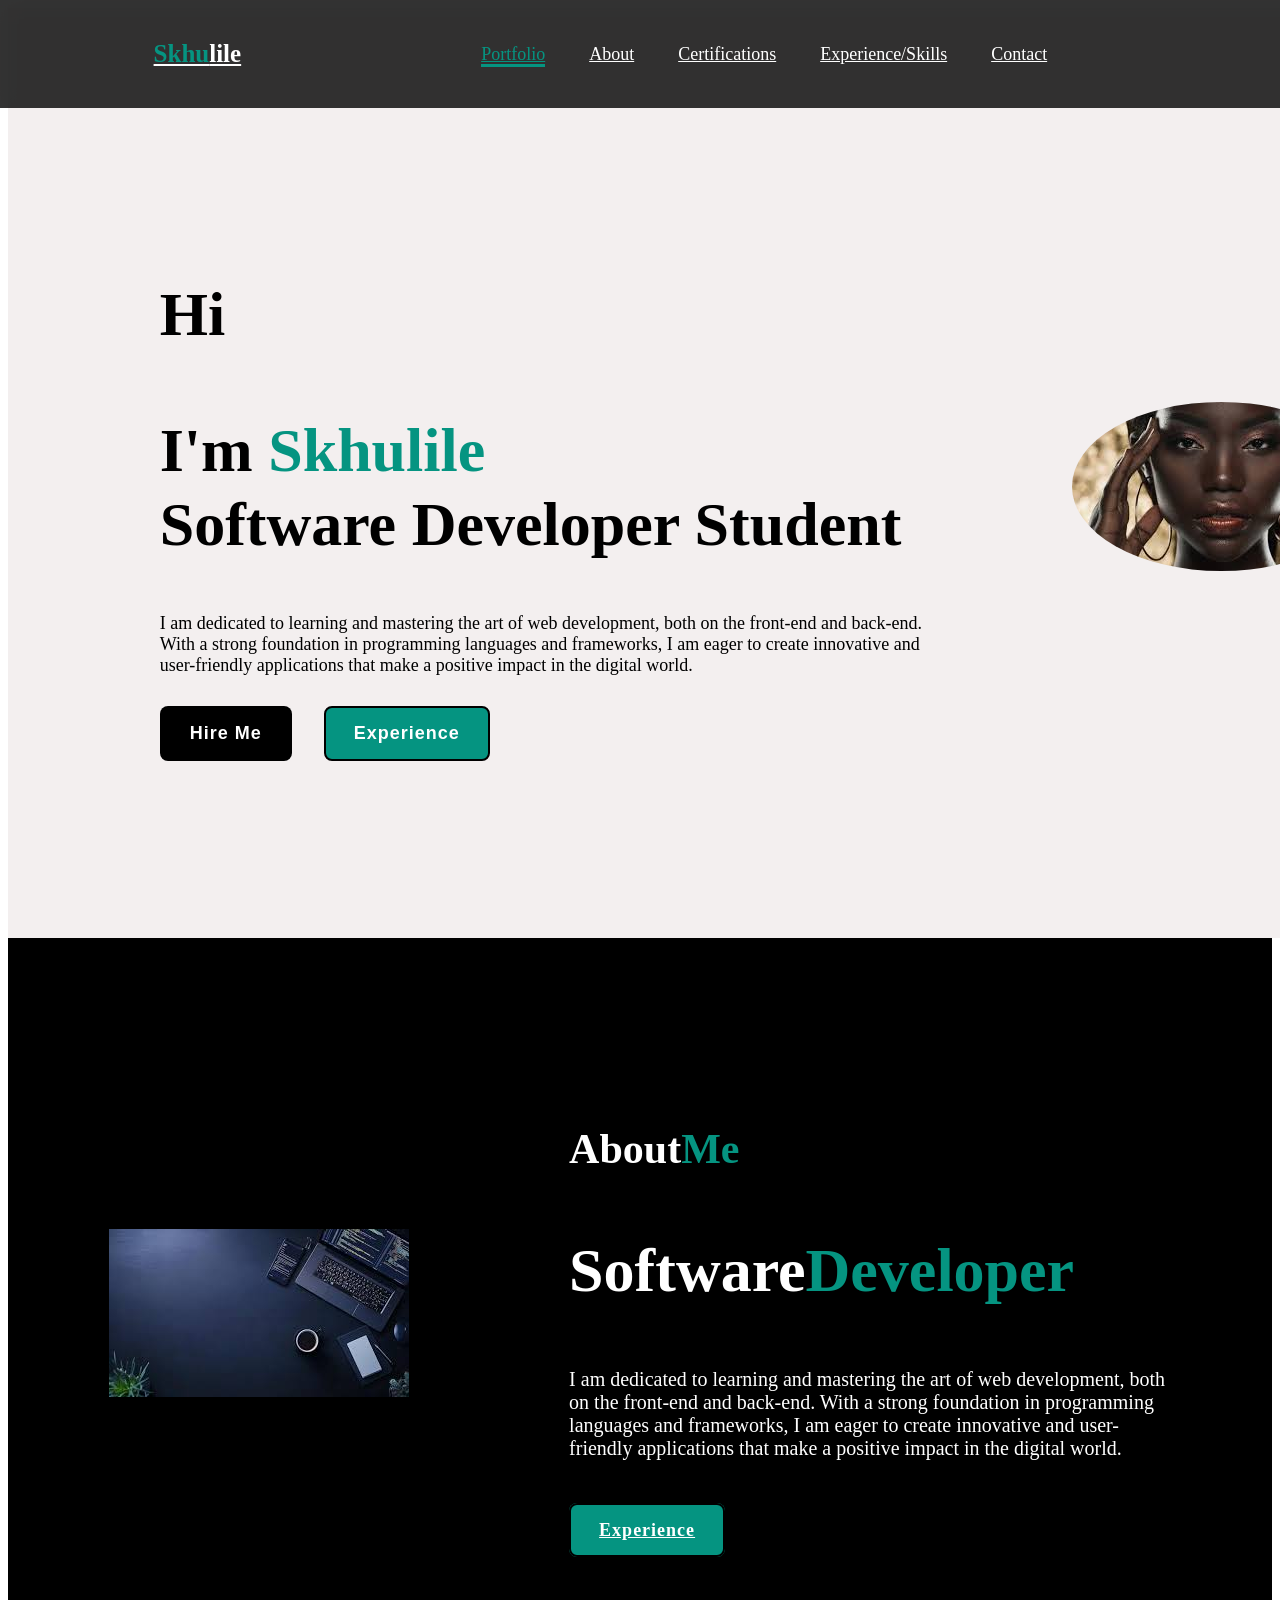
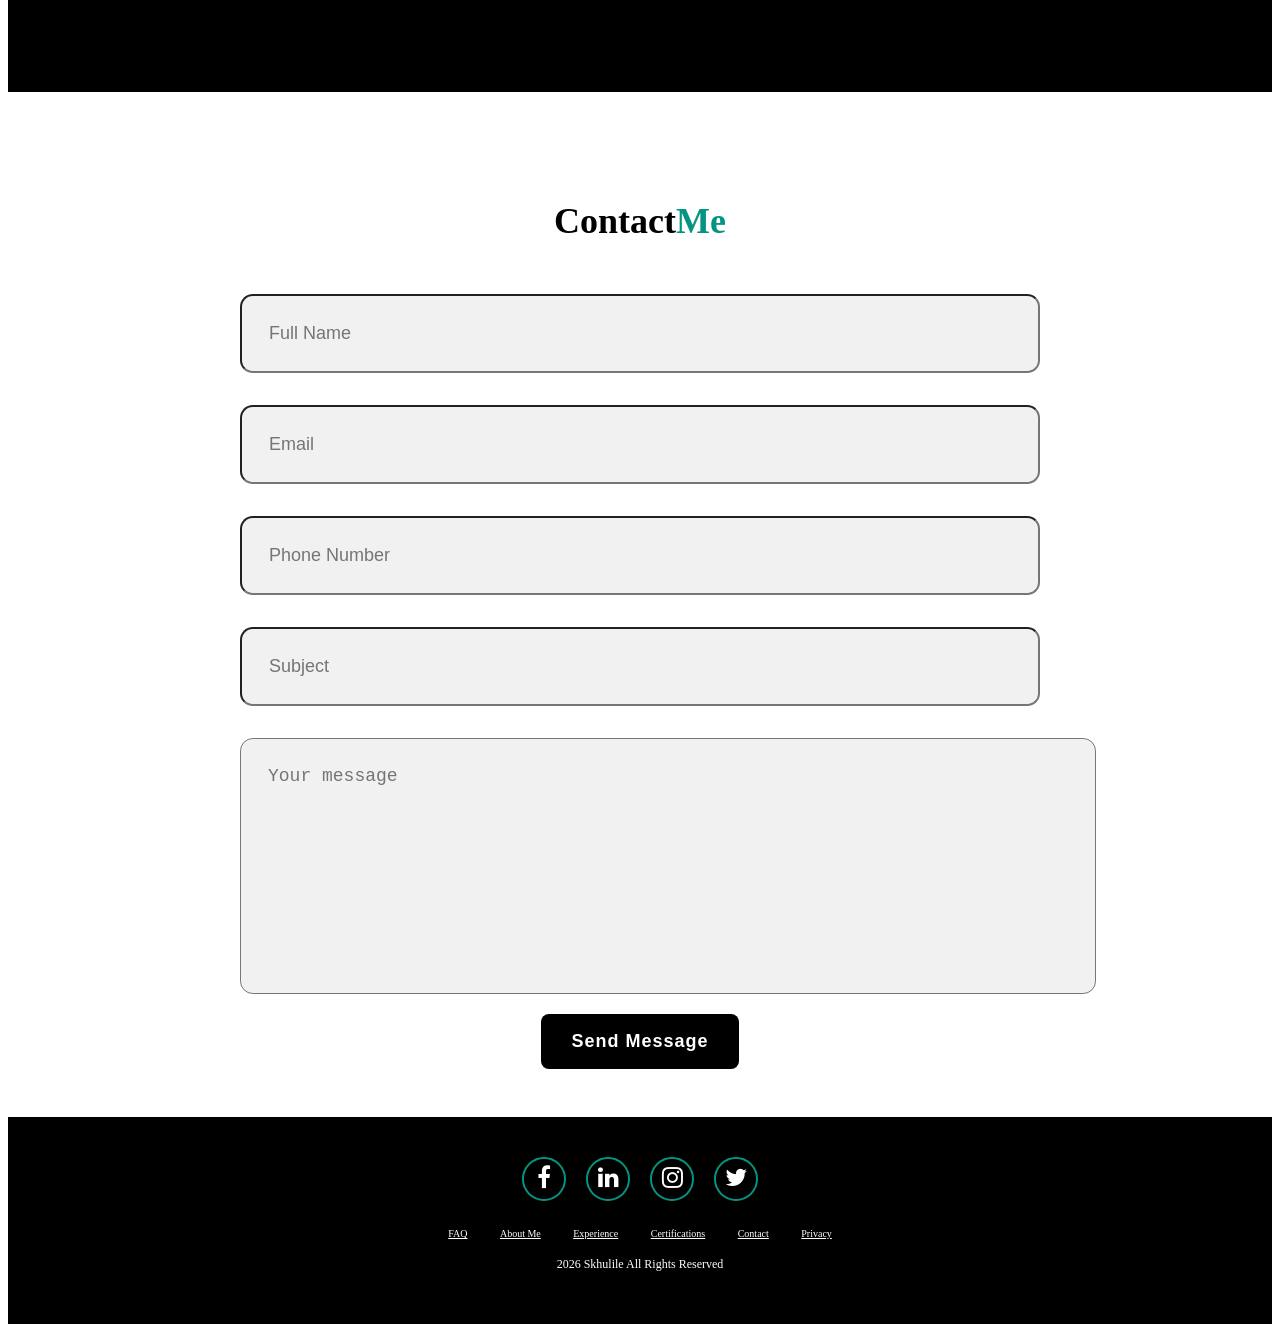
<file: Index.html>
<!DOCTYPE html>
<html lang="en">
<head>
  <meta charset="UTF-8">
  <meta name="viewport" content="width=device-width, initial-scale=1.0">
  <title>My Portfolio</title>
  <link rel="stylesheet" href="Index.css">
  <link rel="stylesheet" href="https://cdnjs.cloudflare.com/ajax/libs/font-awesome/4.7.0/css/font-awesome.min.css">
</head>
<body> 
  <header class="header">
    <a href="#" class="logo"><span>Skhu</span>lile</a>

    <nav class="navbar">
        <a href="#" class="active">Portfolio</a>
        <a href="#">About</a>
        <a href="#">Certifications</a>
        <a href="#">Experience/Skills</a>
        <a href="#">Contact</a>
    </nav>
   <a href="#" class="contact">Contact Me</a>
  </header>
    <section class="home">
        <div class="home-content">
            <h3>Hi</h3>
            <h1>I'm <span>Skhulile<br></span>Software Developer Student</h1>
            <p>
             I am dedicated to learning and mastering the art of web development, 
            both on the front-end and back-end. With a strong foundation in programming languages and frameworks, 
            I am eager to create innovative and user-friendly applications that make a positive impact in the digital world.
            </p>
            <div class="btn-box">
                <button class="btn-1">Hire Me</button>
                <button class="btn-2">Experience</button>
            </div>
        </div>
        <div class="img-box">
            <img src="face.jpg">
        </div>
    </section>

    <section class="about">

        <div class="about.img">
            <img src="office.jpg" alt="about">
        </div>

        <div class="about-content">
            <h2 class="heading">About<span>Me</span></h2>
            <h3>Software<span>Developer</span></h3>
            <p>
                I am dedicated to learning and mastering the art of web development, 
            both on the front-end and back-end. With a strong foundation in programming languages and frameworks, 
            I am eager to create innovative and user-friendly applications that make a positive impact in the digital world.
            </p>
            <a href="#" class="btn-2">Experience</a>
        </div>
    </section>

    <section class="contact-form">
        <h2 class="contact-me">Contact<span>Me</span></h2>

        <form action="#">

            <div class="input-box">
                <input type="text" placeholder="Full Name">
                <input type="email" placeholder="Email">
            </div>
            <div class="input-box">
                <input type="number" placeholder="Phone Number">
                <input type="text" placeholder="Subject">
            </div>

            <textarea name="" id="" cols="30" rows="10" placeholder="Your message"></textarea>
            <input type="submit" value="Send Message" class="btn-1">
        </form>
    </section>
   
    <footer class="footer">

        <div class="social">
            <a href="#"><i class="fa fa-facebook"></i>
            </a>
            <a href="#"><i class="fa fa-linkedin"></i>
            </a>
            <a href="#"><i class="fa fa-instagram"></i>
            </a>
            <a href="#"><i class="fa fa-twitter"></i>
            </a>
        </div>

        <ul class="list">
            <li>
                <a href="#" >FAQ</a>
            </li>
             <li>
                <a href="#" >About Me</a>
            </li>
             <li>
                <a href="#" >Experience</a>
            </li>
             <li>
                <a href="#" >Certifications</a>
            </li>
             <li>
                <a href="#" >Contact</a>
            </li>
             <li>
                <a href="#" >Privacy</a>
            </li>
        </ul>
        <p class="copyright"> 2026 Skhulile All Rights Reserved</p>
    </footer>


  </body>
  </html>
</file>
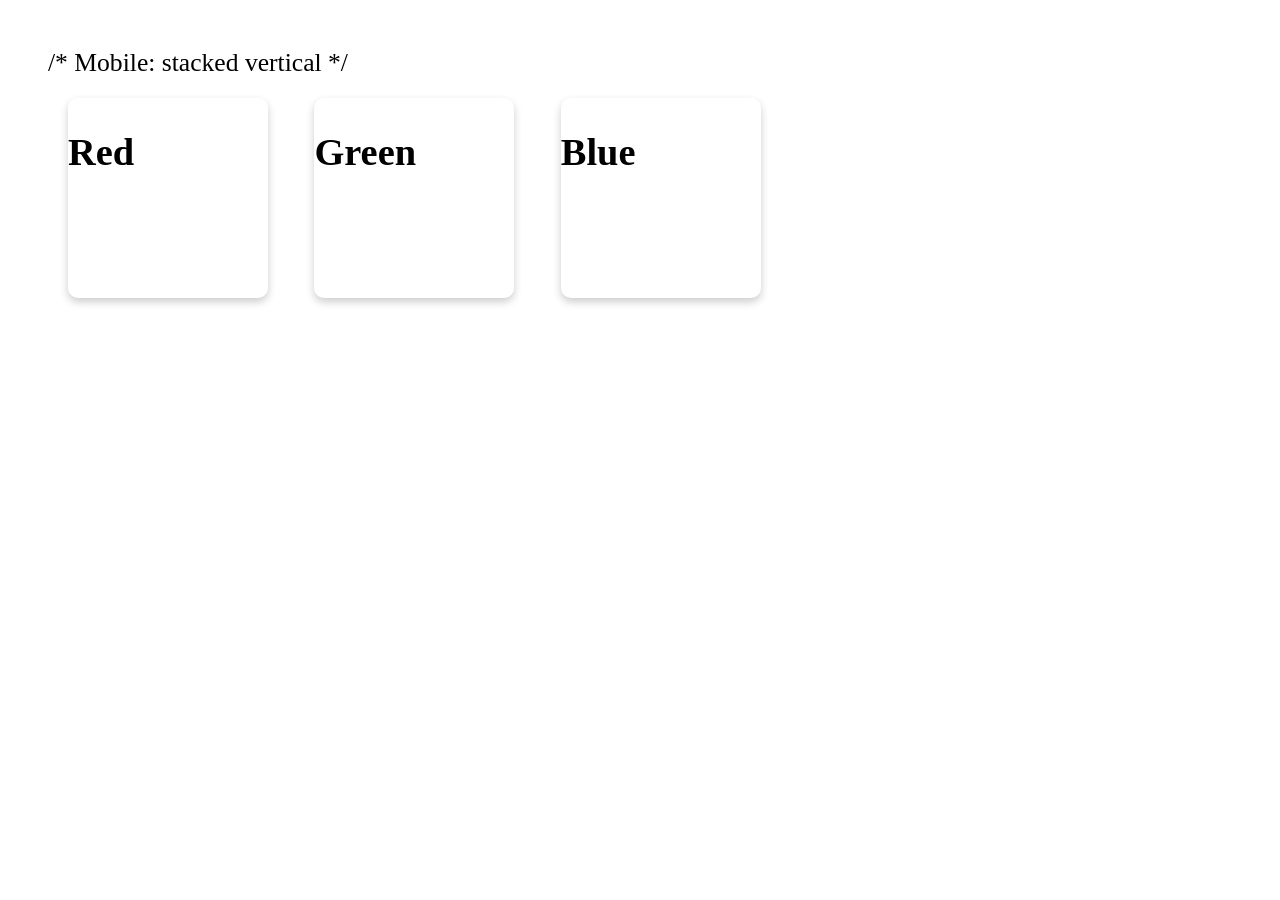
<file: colour.html>
<!DOCTYPE html>
<html lang="en">
<head>
    <meta charset="UTF-8">
    <meta name="viewport" content="width=device-width, initial-scale=1.0">
    <title>Colour Cards</title>
</head>
<body>
    /* Mobile: stacked vertical <link rel="stylesheet" href="colour.css"> */
    <div class="container">
        <div class="card red">
            <h2>Red</h2>
        </div>
        <div class="card green">
            <h2>Green</h2>
        </div>
        <div class="card blue">
            <h2>Blue</h2>
        </div>
    </div>

</body>
</html>
</file>
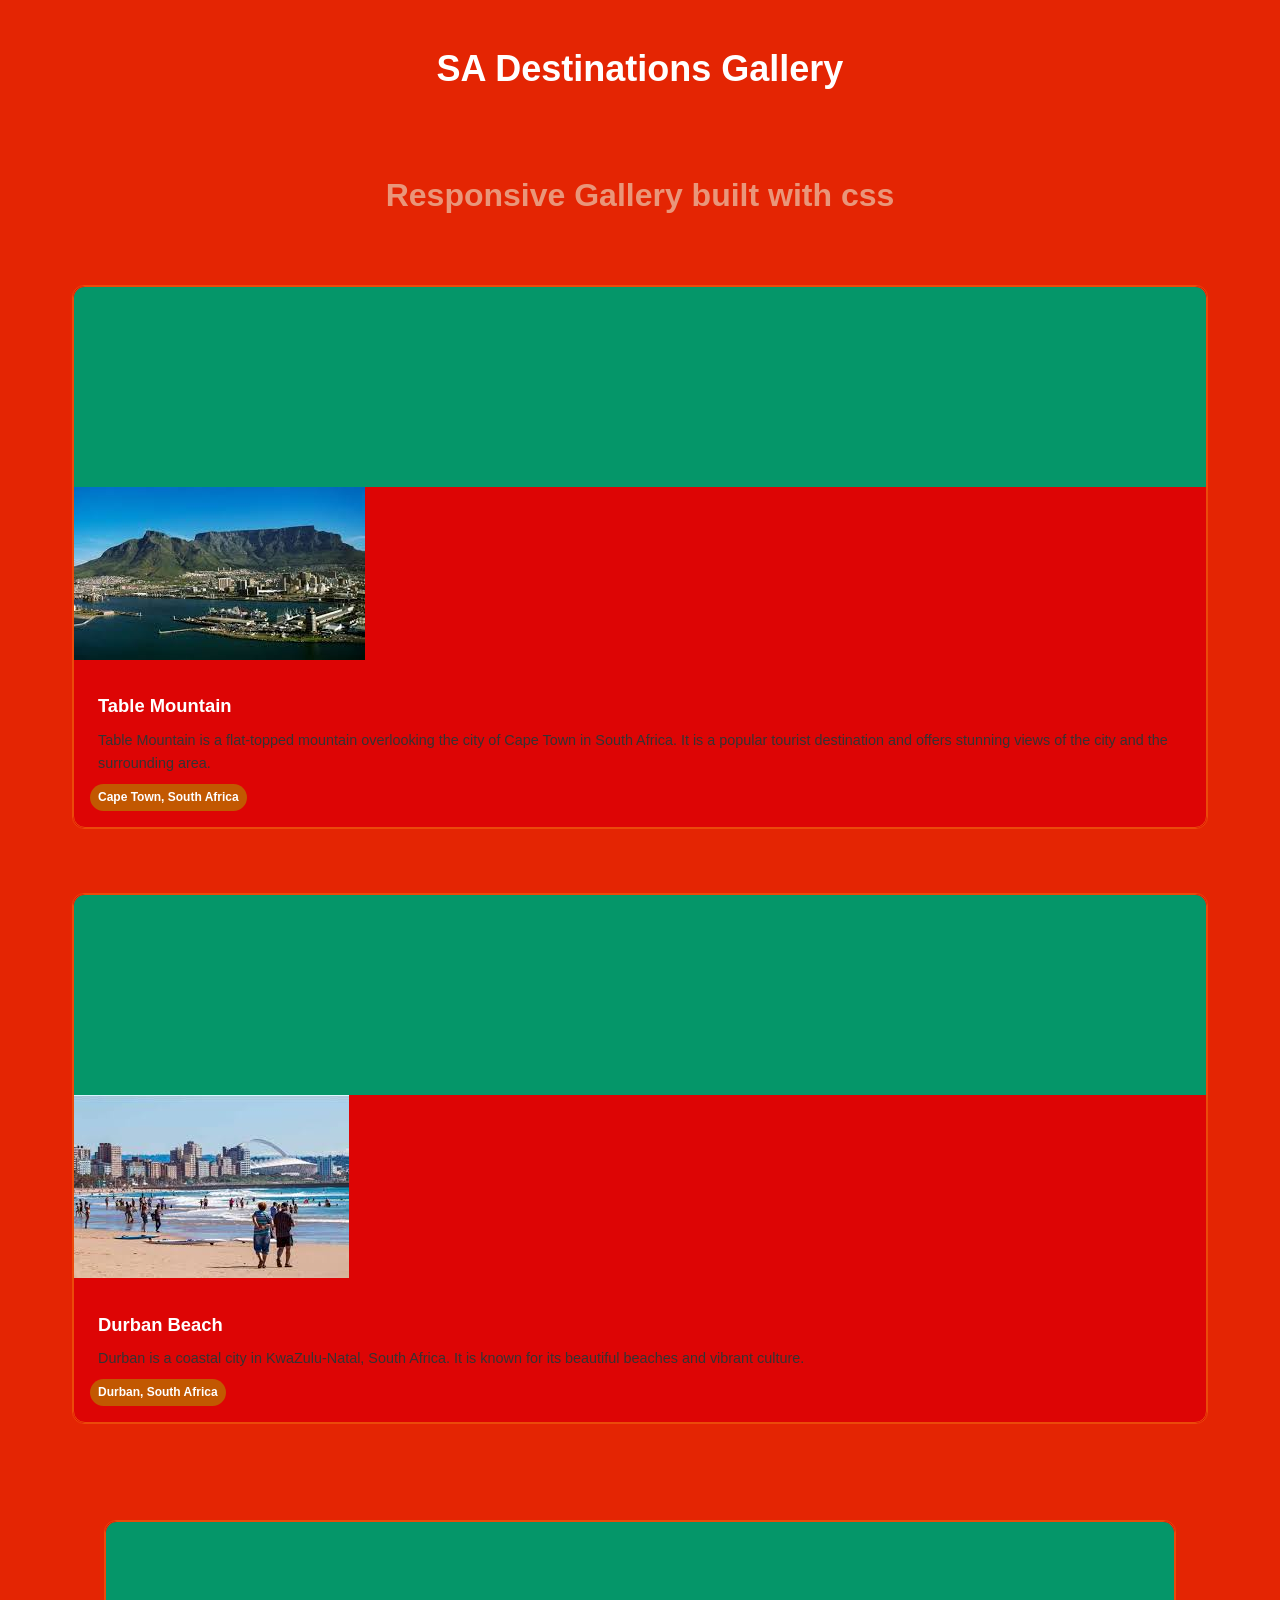
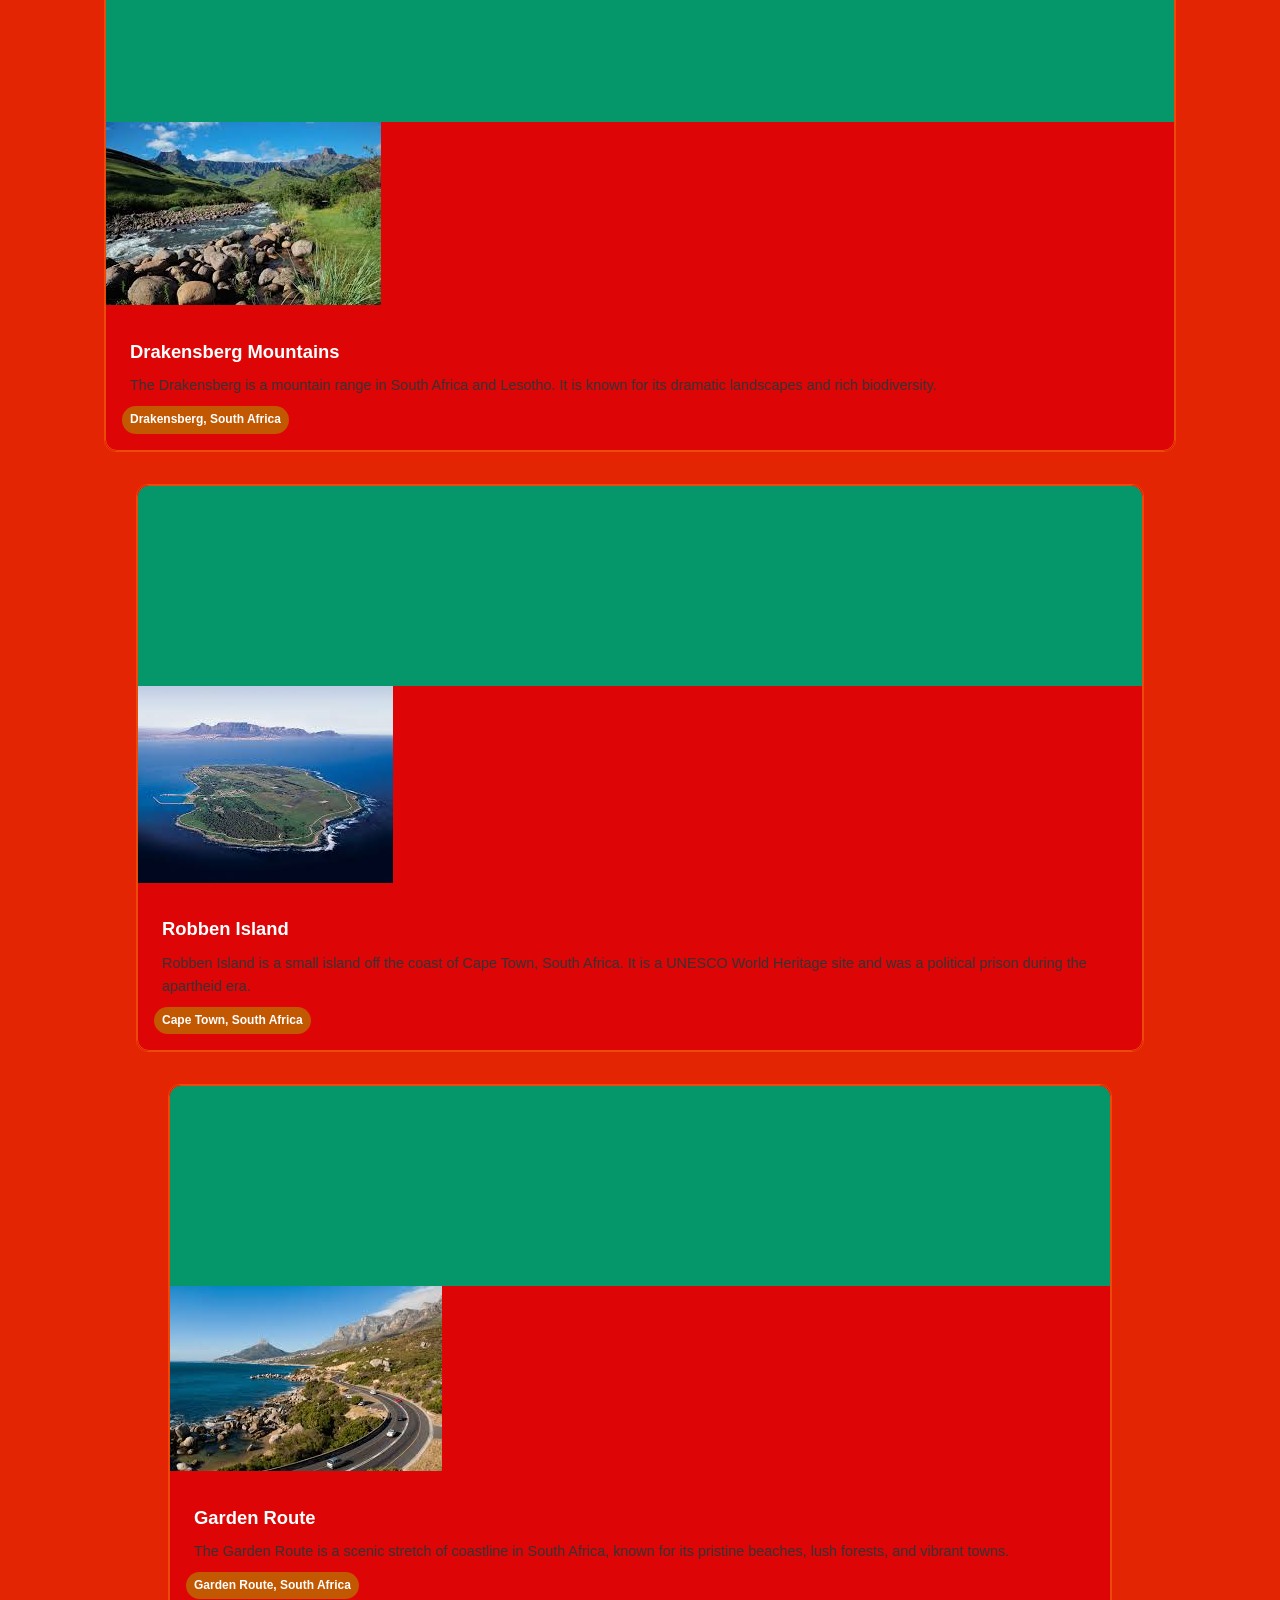
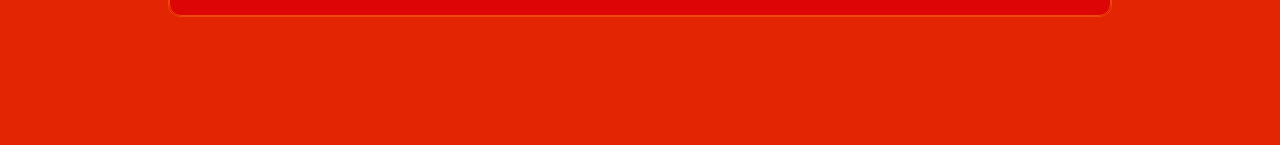
<file: gallery.html>
<!DOCTYPE html>
<html lang="en">
<head>
    <meta charset="UTF-8">
    <meta name="viewport" content="width=device-width, initial-scale=1.0">
    <title>SA Destinations Gallery</title>
    <link rel="stylesheet" href="gallery.css">

</head>
<body>

    <header class="page-header">
        <h1>SA Destinations Gallery</h1>
    </header><h1><p>
        Responsive Gallery built with css
    </p></h1>
    <section class="gallery-container">
    <div class="gallery">
        <article class="card">
        <div class="card">
            <div class="card-img" style="height:200px; background: #059669"></div>
            <img src="Tmountain.jpg" alt="Table Mountain">
            <div class="card-body">
                <h3>Table Mountain</h3>
                <p>Table Mountain is a flat-topped mountain overlooking the city of Cape Town in South Africa. It is a popular tourist destination and offers stunning views of the city and the surrounding area.</p>
                <span class="location-badge">Cape Town, South Africa
                </span>
            </div></article>
        </div>
    </section>
    <section class="gallery-container">
    <div class="gallery">
        <article class="card">
        <div class="card">
            <div class="card-img" style="height:200px; background: #059669"></div>
            <img src="DBfront.jpg" alt="Durban Beach">
            <div class="card-body">
                <h3>Durban Beach</h3>
                <p>Durban is a coastal city in KwaZulu-Natal, South Africa. It is known for its beautiful beaches and vibrant culture.</p>
                <span class="location-badge">Durban, South Africa
                </span>
            </div></article>
        </div></section>
        
        <section class="gallery-container">
             <section class="gallery-container">
    <div class="gallery">
        <article class="card">
        <div class="card">
            <div class="card-img" style="height:200px; background: #059669"></div>
            <img src="Dmountains.jpg" alt="Drakensberg Mountains">
            <div class="card-body">
                <h3>Drakensberg Mountains</h3>
                <p>The Drakensberg is a mountain range in South Africa and Lesotho. It is known for its dramatic landscapes and rich biodiversity.</p>
                <span class="location-badge">Drakensberg, South Africa
                </span>
            </div></article>
        </div>

         <section class="gallery-container">
    <div class="gallery">
        <article class="card">
        <div class="card">
            <div class="card-img" style="height:200px; background: #059669"></div>
            <img src="Risland.jpg" alt="Robben Island">
            <div class="card-body">
                <h3>Robben Island</h3>
                <p>Robben Island is a small island off the coast of Cape Town, South Africa. It is a UNESCO World Heritage site and was a political prison during the apartheid era.</p>
                <span class="location-badge">Cape Town, South Africa
                </span>
            </div></article>
        </div>

         <section class="gallery-container">
    <div class="gallery">
        <article class="card">
        <div class="card">
            <div class="card-img" style="height:200px; background: #059669"></div>
            <img src="Groute.jpg" alt="Garden Route">
            <div class="card-body">
                <h3>Garden Route</h3>
                <p>The Garden Route is a scenic stretch of coastline in South Africa, known for its pristine beaches, lush forests, and vibrant towns.</p>
                <span class="location-badge">Garden Route, South Africa
                </span>
            </div></article>
        </div>
        <!-- Add 7+ more cards: Kruger National Park, Robben Island, Victoria Falls, Drakensberg Mountains, Stellenbosch, Blyde River Canyon -->
         </div>
         </section>


    
</body>
</html>
</file>
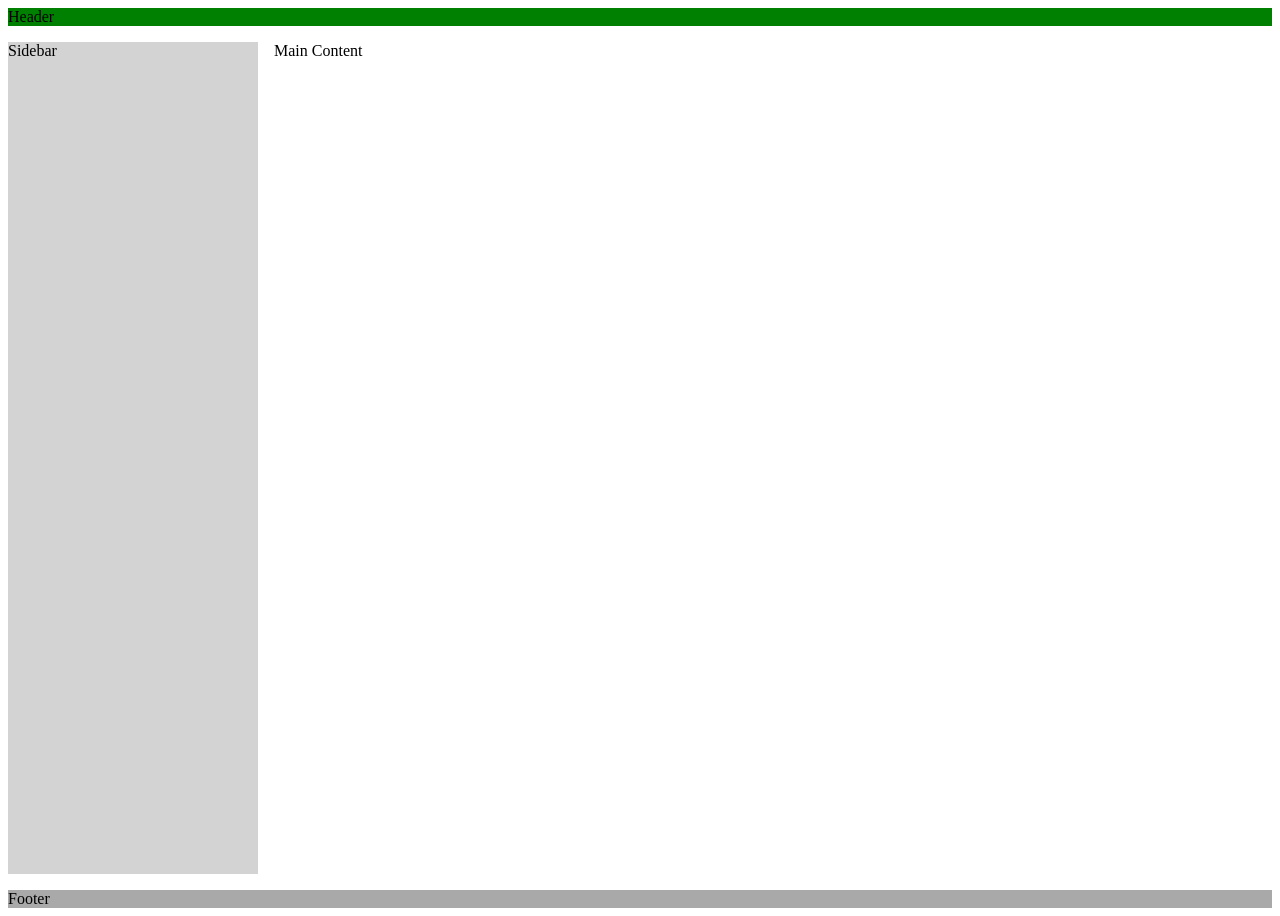
<file: grid.html>
<!DOCTYPE html>
<html lang="en">
<head>
    <meta charset="UTF-8">
    <meta name="viewport" content="width=device-width, initial-scale=1.0">
    <title>Document</title>
    <link rel="stylesheet" href="grid.css">
</head>
<body>
    <div class="header">Header</div>
    <div class="sidebar">Sidebar</div>
    <div class="main">Main Content</div>
    <div class="footer">Footer</div>
</body>
</html>
</file>
<file: Index.css>
{
    margin: 0;
    padding: 0;
    box-sizing: border-box;
    font-family: 'Poppins', sans-serif;
    text-decoration: none;
    list-style: none;
}
.header{
    position: fixed;
    top: 0;
    left: 0;
    width: 100%;
    padding: 35px 12%;
    background: rgba(0, 0, 0, 0.8);
    backdrop-filter: blur(10px);
    display: flex;
    justify-content: space-between;
    align-items: center;
    z-index: 100;
}
.logo{
    font-size: 25px;
    color: white;
    font-weight: 600;
    transition: 0.3s ease;
}
.logo:hover{
    color: rgb(5, 148, 129);
    text-shadow: 0 0 25px rgb(5, 148, 129), 0 0 50px rgb(5, 148, 129);
    transform: scale(1.1);
}
span{
    color: rgb(5, 148, 129);
}
.navbar a{
    font-size: 18px;
    color: white;
    font-weight: 500;
    margin: 0 20px;
    border-bottom: 3px solid transparent;
    transition: 0.3s ease;
}
.navbar a:hover,
.navbar a.active{
    color: rgb(5, 148, 129);
    border-bottom: 3px solid rgb(5, 148, 129);
}
.contact{
    padding: 10px 28px;
    background:-color: black;
    border: 2px solid transpert;
    border-radius: 8px;
    font-size: 16px;
    letter-spacing: 1px;
    font-weight: 600;
    transition: 0.3s ease;
}
.contact:hover{
    background-color: rgb(5, 148, 129);
    box-shadow: 0 0 25px rgb(5, 148, 129);
    color: white;
}
.home{
    width: 100%;
    min-height: 100vh;
    background: rgb(243, 239, 239);
    display: flex;
    align-items: center;
    gap: 7em;
    padding: 30px 12% 0;
}
.home-content{
    max-width: 800px;
}
.home-content h3{
    font-size: 62px;
    line-height: 1.2;
}
.home-content h1{
    font-size: 62px;
    line-height: 1.2;
}
.home-content p{
    font-size: 18px;
    margin: 25px 0 30px;
}
.btn-box{
    width: 345px;
    display: flex;
    gap: 2em;
}
.btn-1{
    padding: 15px 28px;
    background-color: black;
    color: white;
    border: 2px solid transparent;
    border-radius: 8px;
    font-size: 18px;
    letter-spacing: 1px;
    font-weight: 600;
    transition: 0.3s ease;
    cursor: pointer;
}
.btn-1:hover{
    background-color: white;
    color: black;
    border: 2px solid black;
}
.btn-2{
    padding: 15px 28px;
    background-color: rgb(5, 148, 129);
    color: white;
    border: 2px solid black;
    border-radius: 8px;
    font-size: 18px;
    letter-spacing: 1px;
    font-weight: 600;
    transition: 0.3s ease;
    cursor: pointer;
}
.btn-2:hover{
    background-color: white;
    color: rgb(5, 148, 129);
}
.img-box img{
    border-radius: 50%;
    width: 100;
}
::-webkit-scrollbar{
    width: 15px;
}
::-webkit-scrollbar-thumb{
    background-color: rgb(5, 148, 129);
}
::-webkit-scrollbar-track{
    background-color: rgba(0, 0, 0, 0.60);
    width: 50px;
}

.about{
    display: flex;
    justify-content: center;
    align-items: center;
    padding: 12% 8%;
    gap: 10rem;
    background: black;
}
.about-img img{
    position: relative;
    width: 100px;
    box-shadow: 0 0 25px rgb(5, 148, 129), 0 0 50px rgb(5, 148, 129);
    border-radius: 50%;
}
.about-content h2{
    text-align: left;
    color: white;
    font-size: 42px;
}
.about-content h3{
    font-size: 62px;
    color: white
}
.about-content p{
    color: white;
    font-size: 20px;
    margin: 2em 0 3em;
}
.contact-form h2{
    text-align: center;
    margin-top: 3em;
    margin-bottom: 1em;
    font-size: 36px;
}
.contact-form form{
    max-width: 50em;
    margin: 1rem auto;
    text-align: center;
    margin-bottom: 3em;
}
.contact-form form .input-box{
    display: flex;
    justify-content: center;
    flex-wrap: wrap;
}

.contact-form form .input-box input,
.contact-form form textarea{
    width: 100%;
    padding: 1.5em;
    font-size: 18px;
    color: black;
    background: rgb(241, 241, 241);
    border-radius: .8rem;
    margin: 1rem 0;
    resize: none;
}
.footer{
    position: relative;
    bottom: 0;
    width: 100%;
    padding: 40px 0;
    background-color: black;
}
.footer .social{
    text-align: center;
    padding-bottom: 25px;
    color: white;
}
.footer .social a{
    font-size: 24px;
    color: white;
    border: 2px solid rgb(5, 148, 129);
    width: 40px;
    height: 40px;
    line-height: 38px;
    display: inline-block;
    text-align: center;
    border-radius: 50%;
    margin: 0 8px;
    box-shadow: insert 0 0 10px rgb(5, 148, 129), 0 0 10px rgb(5, 148, 129);
    transition: 0.3s ease;
}
.footer .social a:hover{
    transform: scale(1.2) translater(-10px);
    color: rgb(5, 148, 129);
    border: 2px solid rgb(5, 148, 129);
}
.footer ul{
    margin-top: 0;
    padding: 0;
    font-size: 10px;
    line-height: 1.6;
    margin-bottom: 0;
    text-align: center;
}
.footer ul li a{
    color: white;
    border-bottom: 3px solid transparent;
    transition: 0.3s ease;
}
.footer ul li a:hover{
    border-bottom: 3px solid rgb(5, 148, 129);
}
.footer ul li{
    display: inline-block;
    padding: 0 15px;
}
.footer .copyright{
    margin-top: 15px;
    text-align: center;
    font-size: 12px;
    color: white;
}
</file>
<file: colour.css>
{
    padding: 0;
    margin: 0;
}
.card {
    width: 200px;
    height: 200px;
    margin: 20px;
    display: inline-block;
    border-radius: 10px;
    box-shadow: 0 4px 8px rgba(0, 0, 0, 0.2);
}
@media (max-width: 600px) {
    .profile-pic {
        width: 100px;
        height: 100px;
    }
}
body{
    font-size: 1rem;
    padding: 1rem;
}
/* Tablet and larger screens */
@media (min-width: 601px) {
    body{
        font-size: 1.2rem;
        padding: 1rem;
    }
}
/* Tablet and larger screens(640px) */
@media (min-width: 641px) {
    body{
        font-size: 1.4rem;
        padding: 2rem;
    }
}
/* Desktop and larger screens(1024px) */
@media (min-width: 1024px) {
    body{
        font-size: 1.6rem;
        padding: 3rem;
        max-width: 1200px;
        margin: 0 auto;
    }
}
</file>
<file: gallery.css>
*,*::before,*::after    {
    box-sizing: border-box;
}
body {
    margin: 0;
    font-family:'Segoe UI', Tahoma, Geneva, Verdana, sans-serif;
    background: #e42503;
    color:darksalmon;
    line-height: 1.6;
}

.page-header {
    backgroun: linear-gradient(135deg, #e42503, #fbbf24);
    color: white;
    padding: 40px 32px;
    text-align: center;
}
.page-header h1 {
    margin: 0;
    font-size: 2.25rem;
}
.page-header p {
    margin: 8px 0 0;
    opacity: 0.9;
}
.gallery-container {
    max-width: 1200px;
    margin: 0 auto;
    padding: 32px;
}

h1 {
    text-align: center;
    margin-bottom: 2rem;
}
.gallery{
    display: grid;
    grid-template-columns: 1fr;
    gap: 24px;
}

.card {
    background: rgb(221, 5, 5);
    border-radius: 12px;
    overflow: hidden;
    border: 1px solid #eb4a0a;
}
.card-img {
    width: 100%;
    aspect-ratio: 16 / 9;
    object-fit: cover;
    height: 200px;
    object-fit: cover;
}
.card-body{
    padding: 1rem;
}
.card-body h3{
    margin: 0.5rem;
    font-size: 1.15rem;
    color: white;
}
.card-body p{
    margin: 0.5rem;
    color: #333;
    font-size: 0.9rem;
}
.card {
    transition: transform 0.2s ease, box-shadow 0.3s ease;
}
.card:hover {
    transform: scale(0.95);
    box-shadow: 0 8px 16px rgba(0, 0, 0, 0.2);

}
.location-badge {
    display: inline-block;
    background: #c25801;
    color: white;
    padding: 4px 8px;
    border-radius: 999px;
    font-size: 0.75rem;
    font-weight: 700;
}
</file>
<file: grid.css>
body{
    display: grid;
    grid-template-columns: 250px 1fr;
    grid-template-rows: auto 1fr auto;
    gap: 1rem;
    grid-template-areas: 
        "header header"
        "sidebar main"
        "footer footer";
        min-height: 100vh;
}
.header{
    background: green;
    grid-area: header;
}
.sidebar{
    background: lightgray;
    grid-area: sidebar;
}
.main{
    background: white;
    grid-area: main;
}
.footer{
    background: darkgray;
    grid-area: footer;
}
@media (max-width: 600px) {
    body{
        grid-template-columns: 1fr;
        grid-template-rows: auto auto auto auto;
        grid-template-areas: 
            "header"
            "main"
            "sidebar"
            "footer";
    }
}
</file>
